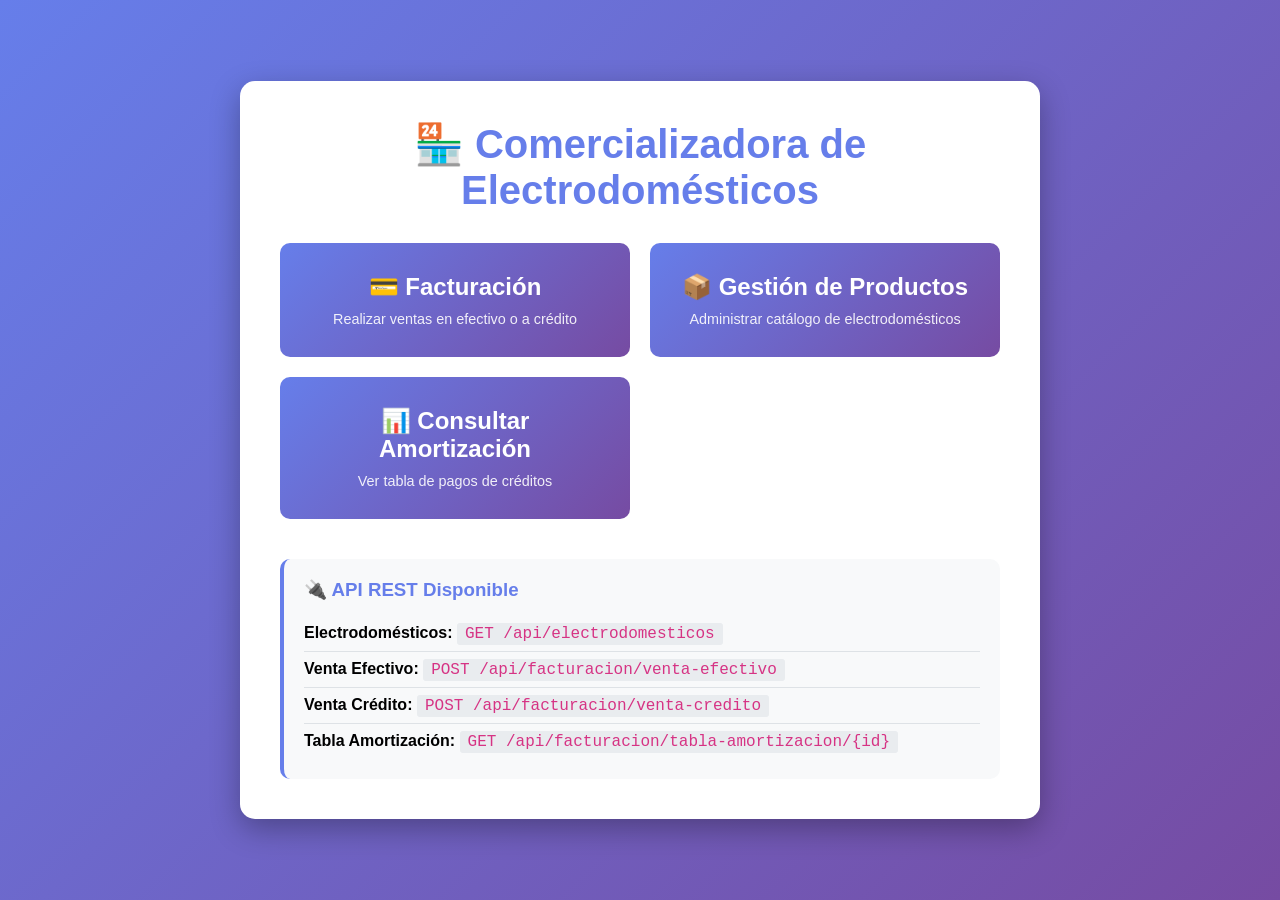
<file: PROYECTO_RESTFULL_JAVA_BDD/01 SERVIDOR/ComercializadoraElectrodomesticos/src/main/webapp/index.html>
<!DOCTYPE html>
<html lang="es">
<head>
    <meta charset="UTF-8">
    <meta name="viewport" content="width=device-width, initial-scale=1.0">
    <title>Comercializadora de Electrodomésticos</title>
    <style>
        * {
            margin: 0;
            padding: 0;
            box-sizing: border-box;
        }
        
        body {
            font-family: Arial, sans-serif;
            background: linear-gradient(135deg, #667eea 0%, #764ba2 100%);
            min-height: 100vh;
            display: flex;
            justify-content: center;
            align-items: center;
            padding: 20px;
        }
        
        .container {
            background: white;
            padding: 40px;
            border-radius: 15px;
            box-shadow: 0 10px 30px rgba(0,0,0,0.3);
            max-width: 800px;
            width: 100%;
        }
        
        h1 {
            color: #667eea;
            text-align: center;
            margin-bottom: 30px;
            font-size: 2.5em;
        }
        
        .menu {
            display: grid;
            grid-template-columns: repeat(auto-fit, minmax(250px, 1fr));
            gap: 20px;
            margin-top: 30px;
        }
        
        .menu-item {
            background: linear-gradient(135deg, #667eea 0%, #764ba2 100%);
            color: white;
            padding: 30px;
            border-radius: 10px;
            text-decoration: none;
            text-align: center;
            transition: transform 0.3s, box-shadow 0.3s;
        }
        
        .menu-item:hover {
            transform: translateY(-5px);
            box-shadow: 0 10px 20px rgba(0,0,0,0.2);
        }
        
        .menu-item h3 {
            margin-bottom: 10px;
            font-size: 1.5em;
        }
        
        .menu-item p {
            font-size: 0.9em;
            opacity: 0.9;
        }
        
        .api-info {
            margin-top: 40px;
            padding: 20px;
            background: #f8f9fa;
            border-radius: 10px;
            border-left: 4px solid #667eea;
        }
        
        .api-info h3 {
            color: #667eea;
            margin-bottom: 15px;
        }
        
        .api-info ul {
            list-style: none;
        }
        
        .api-info li {
            padding: 8px 0;
            border-bottom: 1px solid #dee2e6;
        }
        
        .api-info li:last-child {
            border-bottom: none;
        }
        
        .api-info code {
            background: #e9ecef;
            padding: 2px 8px;
            border-radius: 3px;
            font-family: 'Courier New', monospace;
            color: #d63384;
        }
    </style>
</head>
<body>
    <div class="container">
        <h1>🏪 Comercializadora de Electrodomésticos</h1>
        
        <div class="menu">
            <a href="facturacion.html" class="menu-item">
                <h3>💳 Facturación</h3>
                <p>Realizar ventas en efectivo o a crédito</p>
            </a>
            
            <a href="electrodomesticos.html" class="menu-item">
                <h3>📦 Gestión de Productos</h3>
                <p>Administrar catálogo de electrodomésticos</p>
            </a>
            
            <a href="consulta-amortizacion.html" class="menu-item">
                <h3>📊 Consultar Amortización</h3>
                <p>Ver tabla de pagos de créditos</p>
            </a>
        </div>
        
        <div class="api-info">
            <h3>🔌 API REST Disponible</h3>
            <ul>
                <li><strong>Electrodomésticos:</strong> <code>GET /api/electrodomesticos</code></li>
                <li><strong>Venta Efectivo:</strong> <code>POST /api/facturacion/venta-efectivo</code></li>
                <li><strong>Venta Crédito:</strong> <code>POST /api/facturacion/venta-credito</code></li>
                <li><strong>Tabla Amortización:</strong> <code>GET /api/facturacion/tabla-amortizacion/{id}</code></li>
            </ul>
        </div>
    </div>
</body>
</html>
</file>
